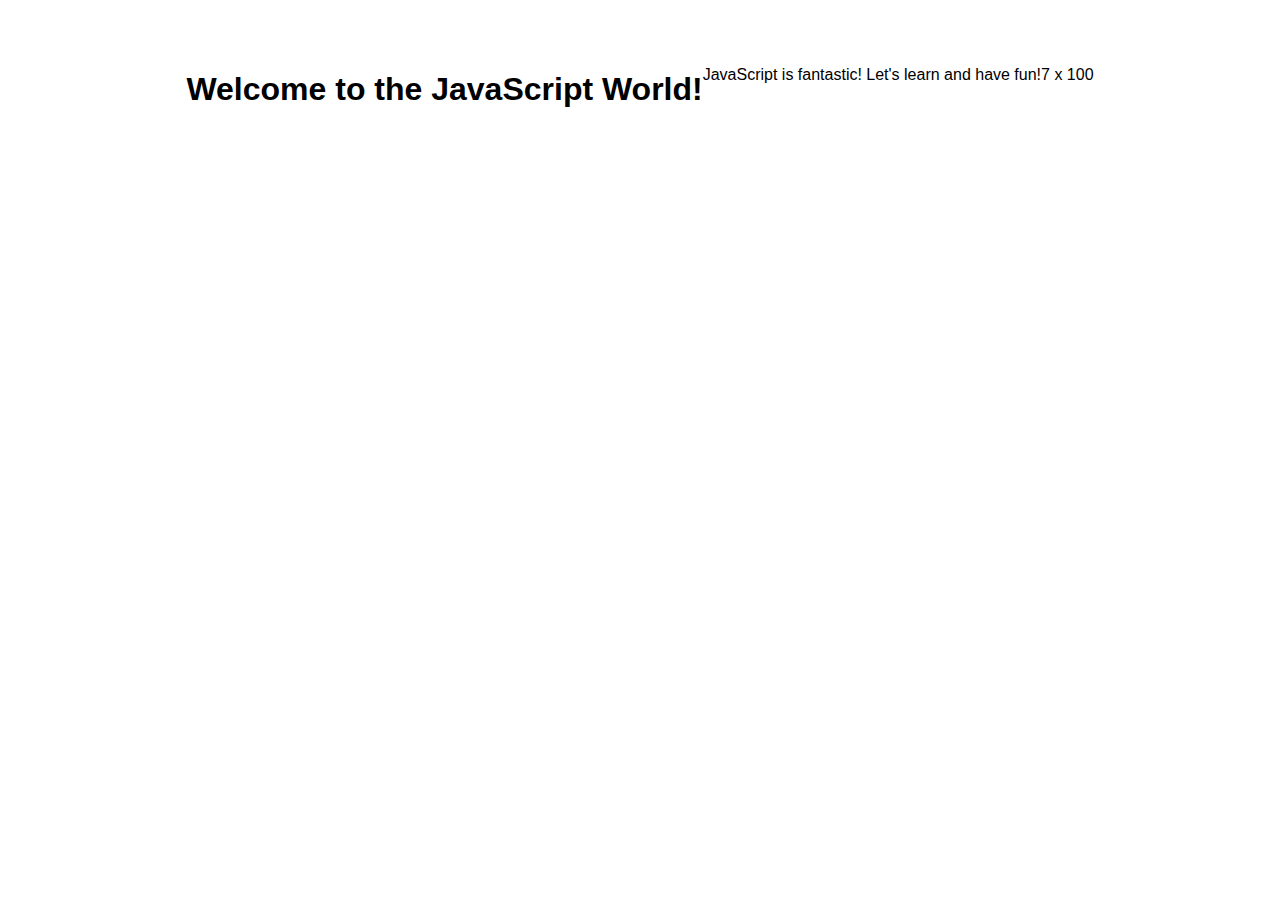
<file: index.html>
<!DOCTYPE html>
<html>
    <link rel="stylesheet" href="styles.css">
    <head>
        <body>
            <h1 id="heading1">Hello</h1>
            <p id="paragraph1"></p>
            <p id="paragraph2"></p>

            <script>
                var text1;
                var text2;
                var text3;

                var numA = 7;
                var numB = 10;

                text1 = "Welcome to the JavaScript World!";
                text2 = "JavaScript is fantastic!";
                text3 = " Let's learn and have fun!";

                document.getElementById("heading1").innerHTML = (text1);
                document.getElementById("paragraph1").innerHTML = (text2 + text3 );
                document.getElementById("paragraph2").innerHTML = (numA + " x " +  numB * numB);

            </script>

        </body>
    </head>
</html>
</file>
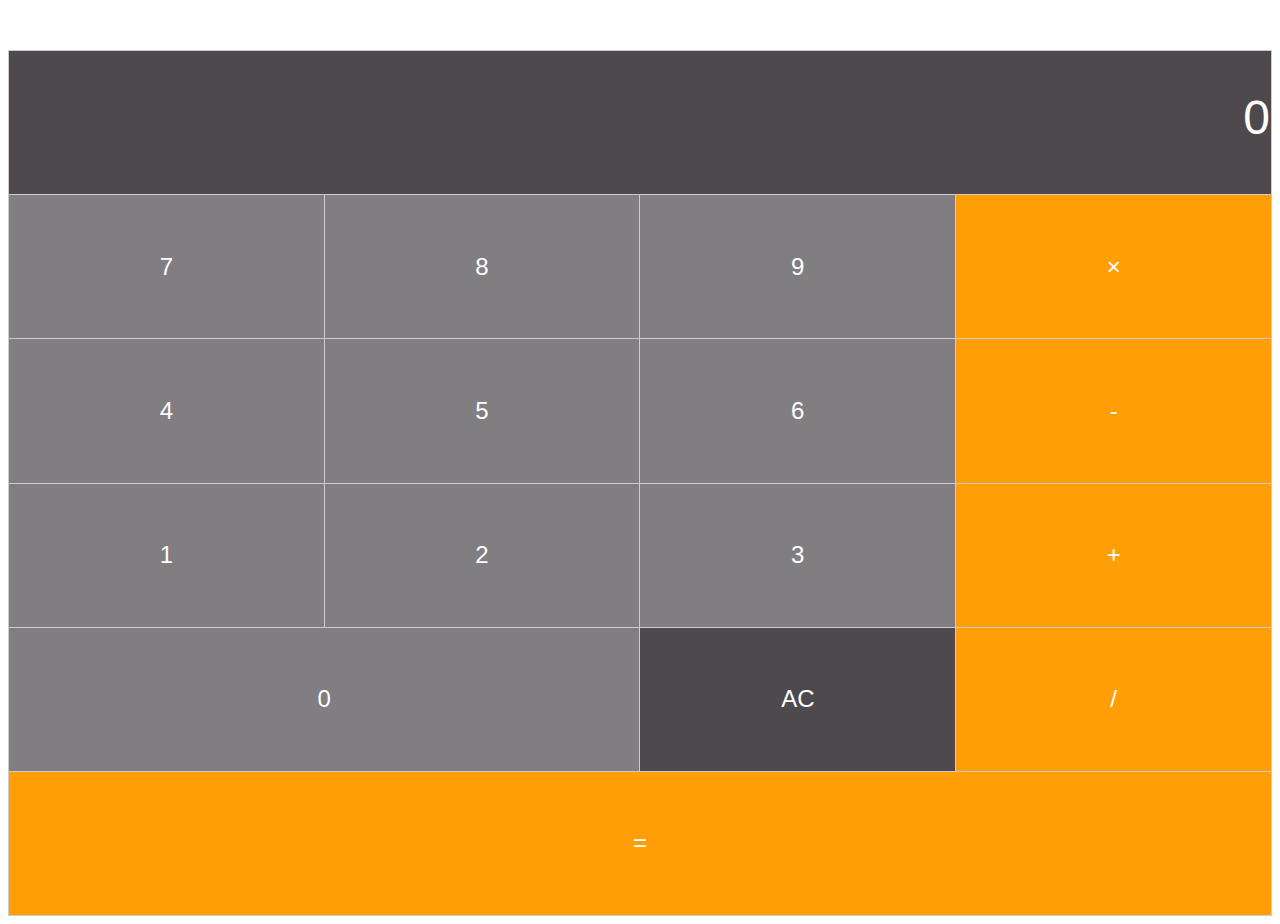
<file: calculator.html>
<!DOCTYPE html>
<html lang="en">
<head>
    <link rel="stylesheet" href="styles.css">
    <meta charset="UTF-8">
    <title>Calculator</title>
   
</head>
<body>
    <table>
        <tr>
            <td colspan="4">
                <input type="text" id="inputBox" value="0" readonly />
            </td>
        </tr>
        <tr>
            <td class='digitButton' onclick="digitBtnPressed('7')">7</td>
            <td class='digitButton' onclick="digitBtnPressed('8')">8</td>
            <td class='digitButton' onclick="digitBtnPressed('9')">9</td>
            <td class='operatorButton' onclick="operatorBtnPressed('*')">×</td>
        </tr>
        <tr>
            <td class='digitButton' onclick="digitBtnPressed('4')">4</td>
            <td class='digitButton' onclick="digitBtnPressed('5')">5</td>
            <td class='digitButton' onclick="digitBtnPressed('6')">6</td>
            <td class='operatorButton'  onclick="operatorBtnPressed('-')">-</td>
        </tr>
        <tr>
            <td class='digitButton' onclick="digitBtnPressed('1')">1</td>
            <td class='digitButton' onclick="digitBtnPressed('2')">2</td>
            <td class='digitButton' onclick="digitBtnPressed('3')">3</td>
            <td class='operatorButton'  onclick="operatorBtnPressed('+')">+</td>
        </tr>
        <tr>
            <td class='digitButton' colspan="2" onclick="digitBtnPressed('0')">0</td>
            <td class='ACbutton' onclick="clearBtnPressed()">AC</td>
            <td class='operatorButton'  onclick="operatorBtnPressed('/')">/</td>
        </tr>
        <tr>
            <td class='operatorButton' colspan="4" onclick="equalsBtnPressed()">=</td>
        </tr>
    </table>

    <script>
        let firstOperand = null;
        let operator = null;
        let waitingForSecondOperand = false;

        const inputBox = document.getElementById("inputBox");

        function digitBtnPressed(digit) {
            if (waitingForSecondOperand) {
                inputBox.value = digit;
                waitingForSecondOperand = false;
            } else {
                inputBox.value = inputBox.value === '0' ? digit : inputBox.value + digit;
            }
        }

        function operatorBtnPressed(op) {
            const inputValue = parseFloat(inputBox.value);

            if (firstOperand === null) {
                firstOperand = inputValue;
            } else if (operator && !waitingForSecondOperand) {
                
                const result = performCalculation();
                inputBox.value = String(result);
                firstOperand = result;
            }

            waitingForSecondOperand = true;
            operator = op;
        }

        function equalsBtnPressed() {
            if (operator === null || waitingForSecondOperand) {
                return;
            }

            const result = performCalculation();
            inputBox.value = String(result);
            firstOperand = result;
            waitingForSecondOperand = true;
            operator = null;
        }

        function performCalculation() {
            const inputValue = parseFloat(inputBox.value);

            switch (operator) {
                case '+':
                    return firstOperand + inputValue;
                case '-':
                    return firstOperand - inputValue;
                case '*':
                    return firstOperand * inputValue;
                case '/':
                    if (inputValue === 0) {
                        alert("Cannot divide by zero!");
                        return 0;
                    }
                    return firstOperand / inputValue;
                default:
                    return inputValue;
            }
        }

        function clearBtnPressed() {
            inputBox.value = '0';
            firstOperand = null;
            operator = null;
            waitingForSecondOperand = false;
        }
    </script>
</body>
</html>
</file>
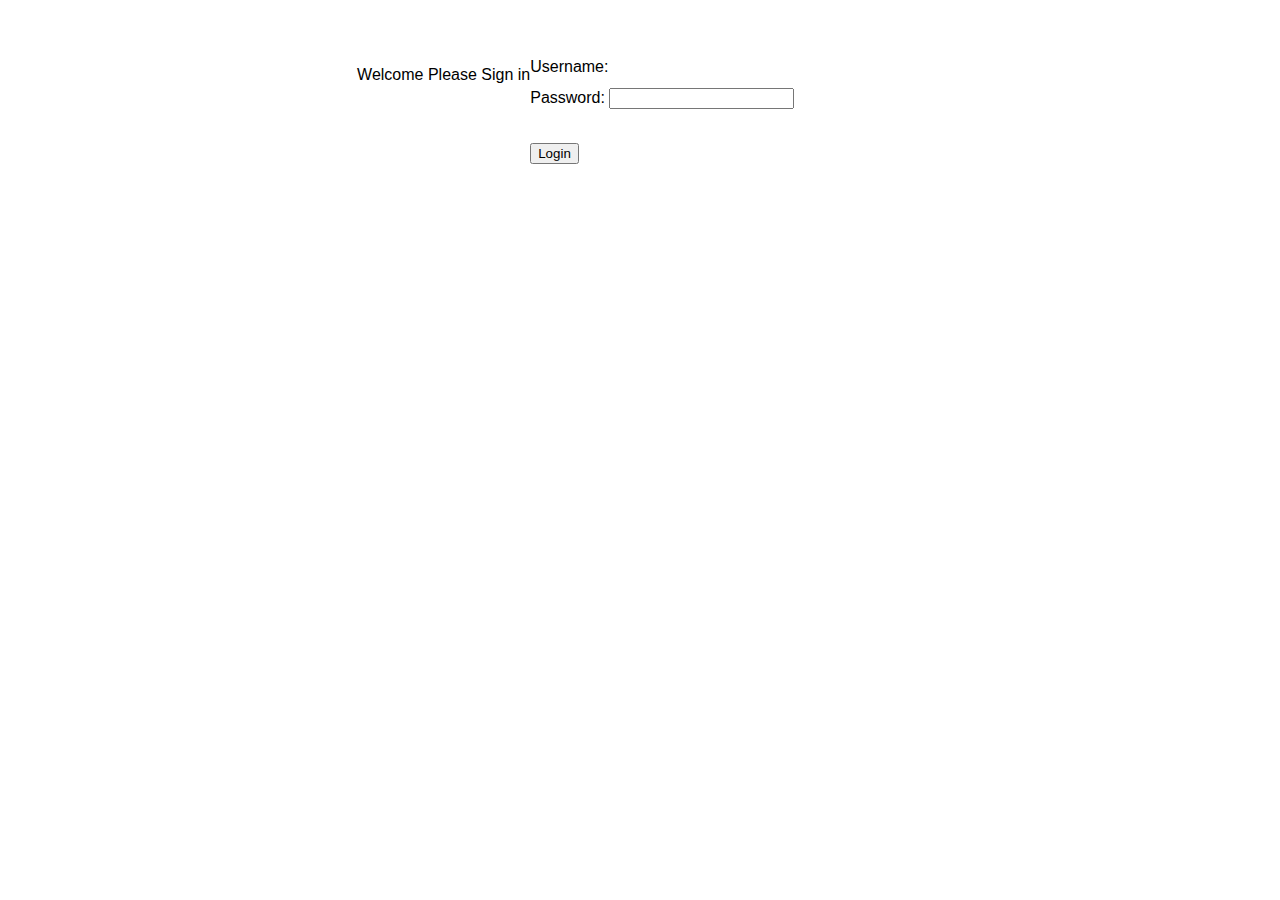
<file: loginform.html>
<html>

<head>
    <link rel="stylesheet" href="styles.css">
</head>

<body>
    <p>Welcome Please Sign in</p>
    <form id="loginForm">
        <label for="usernameInput">Username:</label>
        <input type="text" id="usernameInput" name="username" required>
        <br>
        <label for="password">Password:</label>
        <input type="passwordInput" id="passwordInput" name="password" required>
        <p id="errorMessage" style="color: red;"></p>
        <br>
        <button type="button" onclick="verifyUser()">Login</button>
        <script>
            function verifyUser() {
                var username = document.getElementById("usernameInput").value;
                var password = document.getElementById("passwordInput").value;
  
                checkuserCreds(username, password);
            }

            function checkuserCreds(username, password){
                var systemUsername = "Bond";
                var systemPassword = "007";

                if (username == systemUsername && password == systemPassword) {
                    document.getElementById("errorMessage").innerHTML = "Access Granted!";
                } else {
                    document.getElementById("errorMessage").innerHTML = "Access Denied! Please try again.";
                }

            }


        </script>

</body>

</html>
</file>
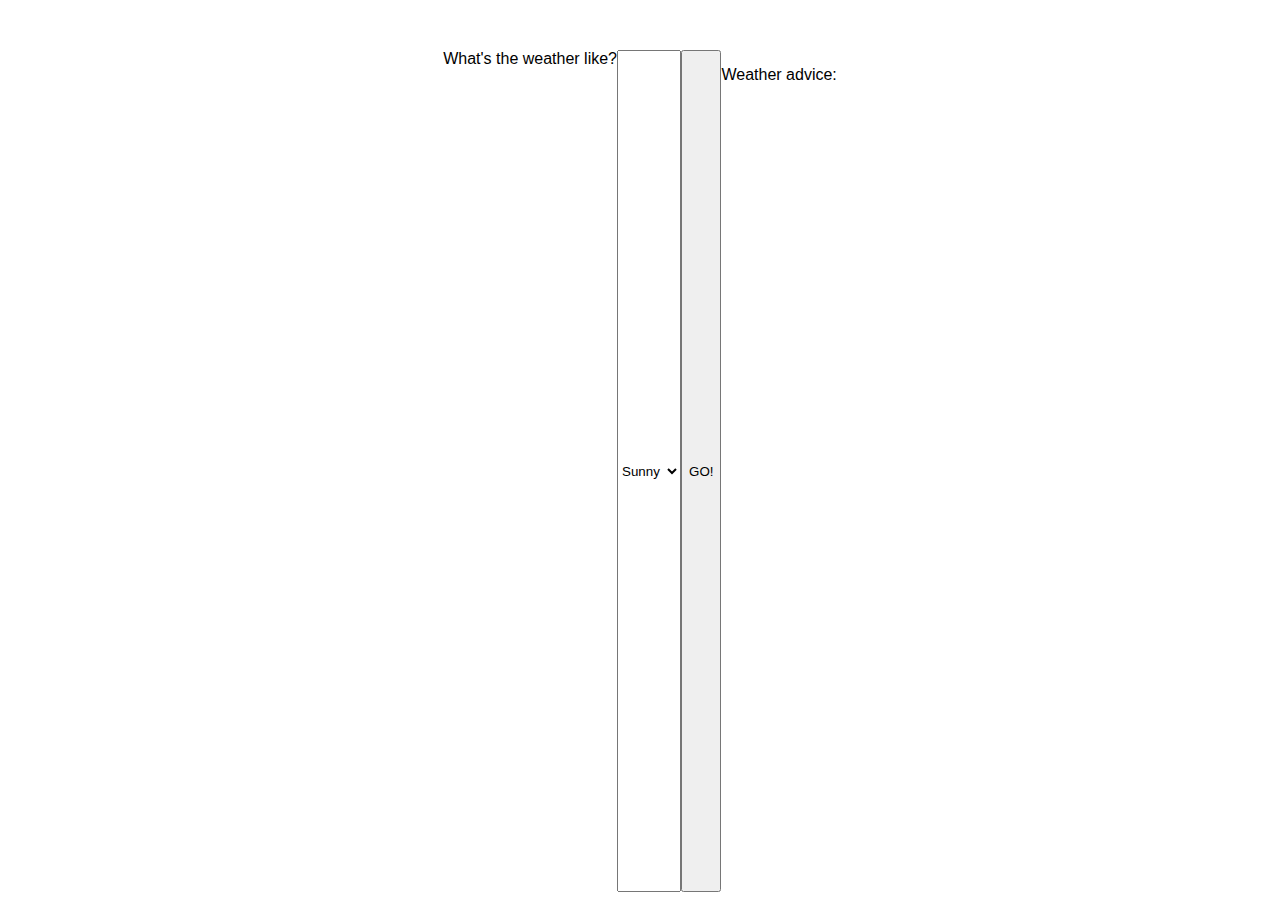
<file: switch.html>
<html>
    <head>
        <link rel="stylesheet" href="styles.css">
    </head>
    <body>
        <label for="weather">What's the weather like?</label>
        <select id="weather">
            <option value="sunny">Sunny</option>
            <option value="rainy">Rainy</option>
            <option value="cloudy">Cloudy</option>
            <option value="snowy">Snowy</option>
            <option value="windy">Windy</option>
        </select>
        <button onclick="btnPressed()">GO!</button>
        <p id="outputText">Weather advice: </p>
        
        <script>
            function btnPressed(){
                var weatherSelected = document.getElementById("weather").value;
                var advice;

                switch(weatherSelected){
                    case "sunny":
                        advice = "Wear sunglasses and sunscreen.";
                        break;
                    case "rainy":
                        advice = "Take an umbrella and wear waterproof shoes.";
                        break;
                    case "cloudy":
                        advice = "A light jacket might be needed.";
                        break;
                    case "snowy":
                        advice = "Wear a warm coat, hat, and gloves.";
                        break;
                    case "windy":
                        advice = "Hold onto your hat!";
                        break;
                    default:
                        advice = "Weather not recognized.";
                }
                
               
                document.getElementById("outputText").textContent = "Weather advice: " + advice;
            }
        </script>
    </body>
</html>
</file>
<file: styles.css>
body {
    font-family: Arial, sans-serif;
    display: flex;
    justify-content: center;
    margin-top: 50px;
}
table {
    border-collapse: collapse;
    color: #fff;
    font: normal 3em Arial, Helvetica, sans-serif;
    
}

tr {
    height: 16.02vh;
    background-color: #4e494d;
}
td {
    width: 25vw;

    text-align: center;
    vertical-align: middle;
    border: 1px solid #ccc;
    cursor: pointer;
    font-size: 24px;
    user-select: none;
}
input[type="text"] {
    
   
    font-size: 24px;
    text-align: right;
    padding: 0px;
    margin-bottom: 10px;
    border: none;
}

#inputBox{
    background-color: #4e494d;
    text-align: right;
    width: 100%;
    font-size: 2em;
    color: #fff;
    border: 0px;
}

.digitButton{
    background-color: #807e80;
}
.operatorButton {
    background-color: #ff9e06;
}
.ACButton {
    background-color: #656165;
}
</file>
